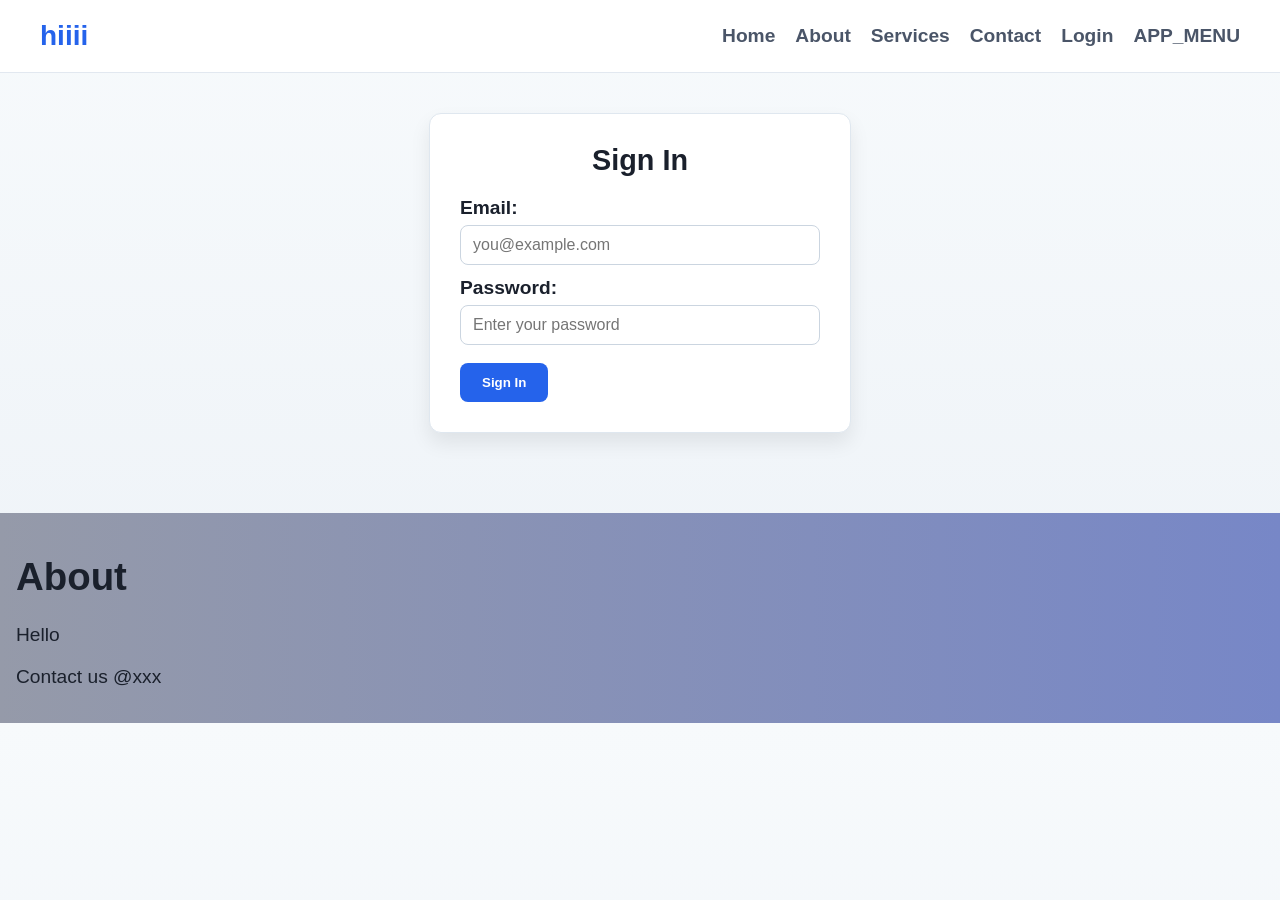
<file: login.html>
<!DOCTYPE html>
<html lang="en">
<head>
    <meta charset="UTF-8">
    <meta name="viewport" content="width=device-width, initial-scale=1.0">
    <title>Login</title>
    <link rel="stylesheet" href="main_styling.css" />
</head>
<body>
    <header class="navbar">
      <div class="logo">hiiii</div>
      <nav class="nav-links" aria-label="Main navigation">
        <a href="index.html">Home</a>
        <a href="index.html#about">About</a>
        <a href="index.html#services">Services</a>
        <a href="index.html#contact">Contact</a>
        <a href="login.html">Login</a>
        <a href="app/menu.html">APP_MENU</a>
        <link rel="stylesheet" href="main_styling.css" />
      </nav>
    </header>

    <div class="signin-div" id="signin">
        <form class="card">
            <h2>Sign In</h2>

            <label for="email">Email:</label>
            <input id="email" type="email" placeholder="you@example.com" />

            <label for="password">Password:</label>
            <input id="password" type="password" placeholder="Enter your password" />

            <button type="submit" class="btn">Sign In</button>
        </form>
    </div>

    <div id="about">
        <h1>About</h1>
        <p>Hello</p>
        <p>Contact us @xxx</p>
    </div>
</body>
</html>
</file>
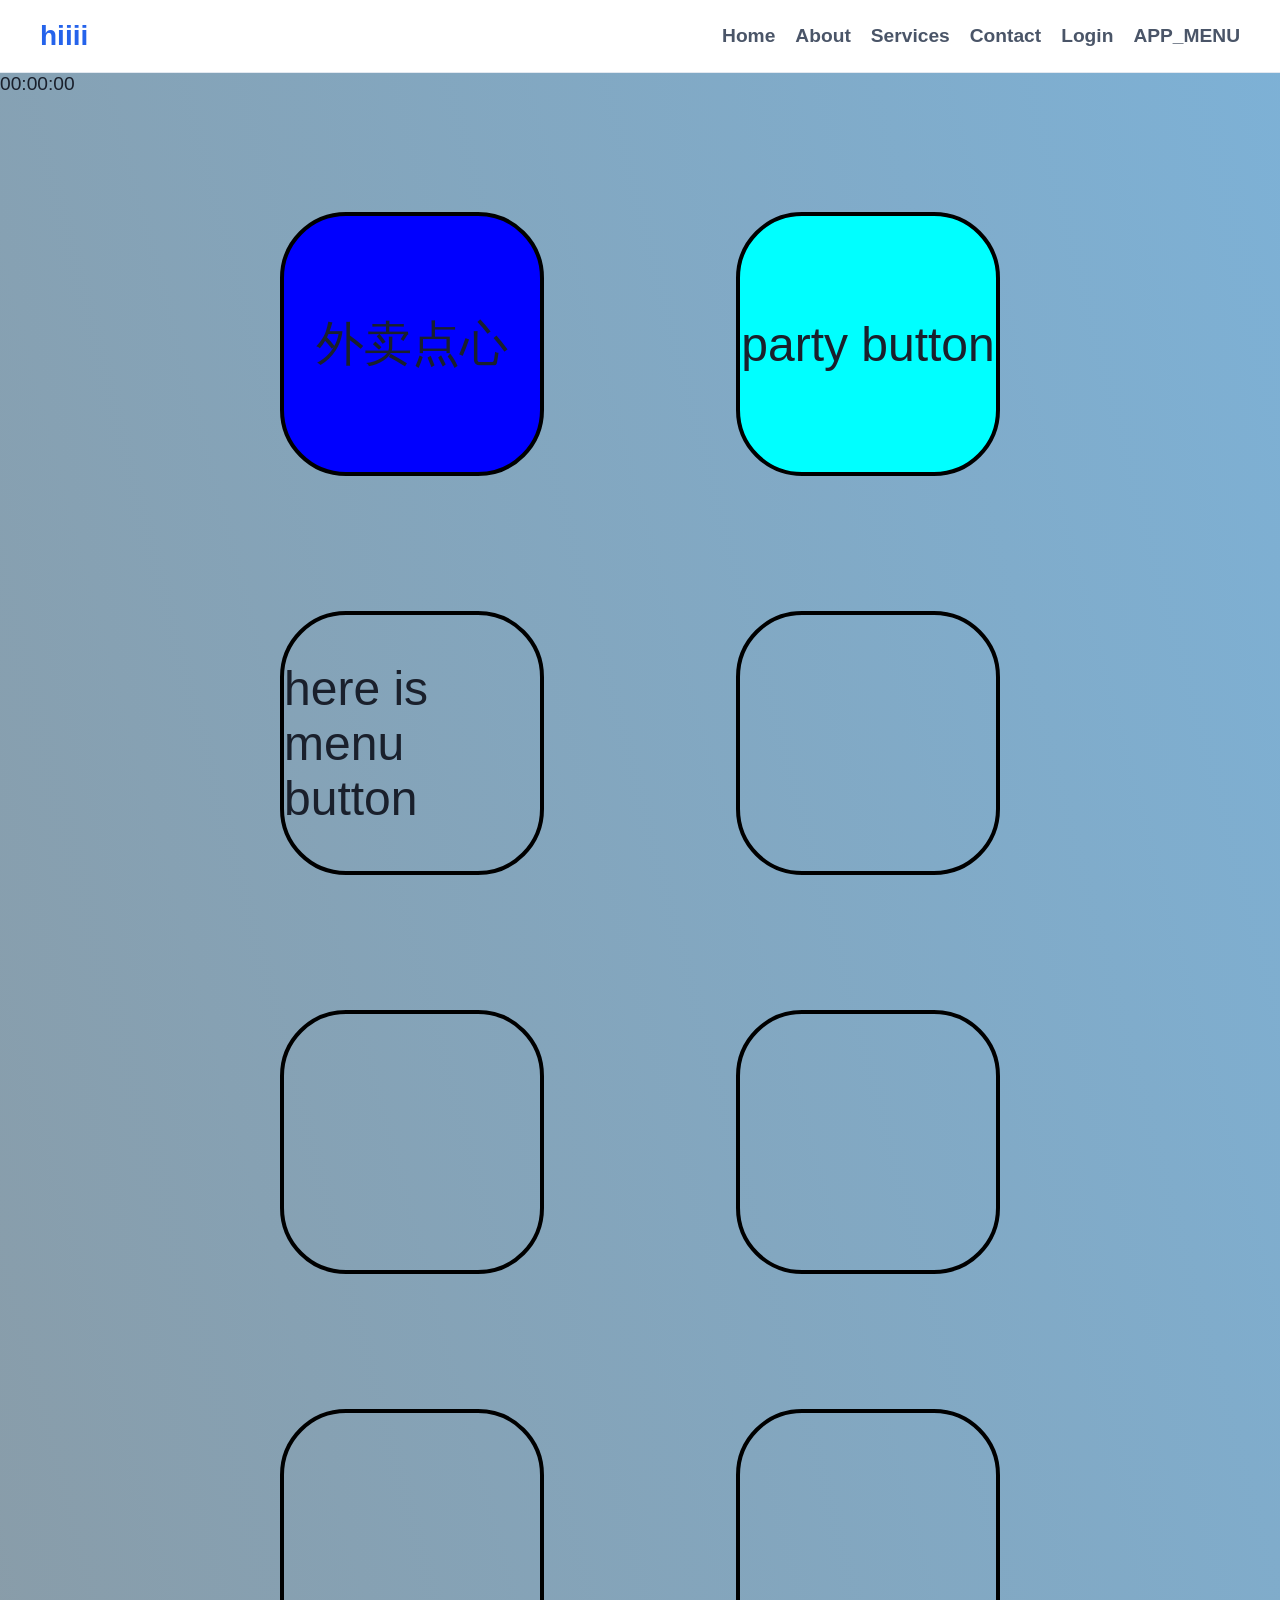
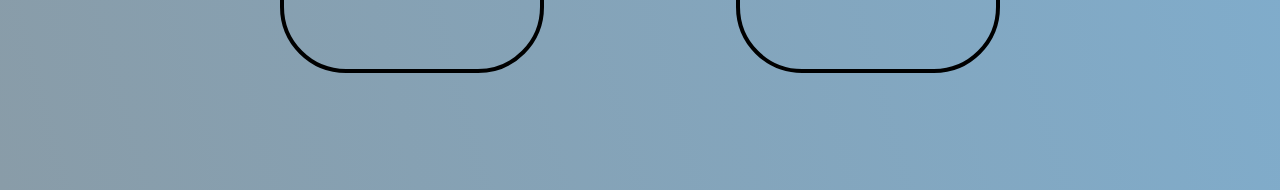
<file: app/menu.html>
<!doctype html>
<html lang="en">

<head>
    <meta charset="UTF-8" />
    <meta name="viewport" content="width=device-width, initial-scale=1.0" />
    <title>Main App Menu</title>
    <link rel="stylesheet" href="../main_styling.css" />
    <link rel="stylesheet" href="app_style.css" />

    <script src="../scripts/app_code.js" defer></script>

<body>
    <header class="navbar">
        <div class="logo">hiiii</div>
        <nav class="nav-links" aria-label="Main navigation">
            <a href="../index.html#home">Home</a>
            <a href="../index.html#about">About</a>
            <a href="../index.html#services">Services</a>
            <a href="../index.html#contact">Contact</a>
            <a href="../login.html">Login</a>
            <a href="menu.html">APP_MENU</a>
        </nav>
    </header>
    <section>
        <div class="clock">00:00:00</div>
        <div class="app-screen">
            <div id="app-select">
                <p>外卖点心</p>
            </div>
            <div id="AI">
                <p>party button</p>
            </div>
            <div id="navbar">
                <p>here is menu button</p>
            </div>
            <div></div>
            <div></div>
            <div></div>
            <div></div>
            <div></div>
        </div>
    </section>
</body>

</html>
</file>
<file: main_styling.css>
/*Variables*/
:root {
    --bg-light: #f7fafc;
    --bg-soft: #edf2f7;
    --panel-white: #ffffff;
    --text-dark: #1a202c;

    --text-muted: #4a5568;
    --primary: #2563eb;
    --primary-dark: #1d4ed8;

    --border: #e2e8f0;
    --input-border: #cbd5e0;
    --shadow-soft: rgba(0, 0, 0, 0.05);
    --shadow-strong: rgba(0, 0, 0, 0.1);
}

body {
    margin: 0;
    padding: 0;

    box-sizing: border-box; /*Redundant?*/

    background: linear-gradient( 
        180deg,
        var(--bg-light) 0%,
        var(--bg-soft) 100%
    );

    color: var(--text-dark);

    font-family: Arial, sans-serif;
    font-size: clamp(8px, 1.5vw, 32px);
}

img {
    display: block;
    max-width: 100%;
}


/*Note unify vw, px, and others*/
.navbar {
    position: sticky;
    top: 0;
    z-index: 1000;
    display: flex;
    align-items: center;
    justify-content: space-between;
    flex-wrap: wrap;
    padding: 20px 40px;
    background-color: var(--panel-white);
    border-bottom: 1px solid var(--border);
}

.logo {
    font-size: 28px;
    font-weight: bold;
    color: var(--primary);
}

.nav-links {
    display: flex;
    flex-wrap: wrap;
    gap: 20px;
}

.nav-links a {
    color: var(--text-muted);
    font-weight: bold;
    text-decoration: none;
}

.nav-links a:hover {
    color: var(--primary);
}

/* Hero */
.hero {
    padding: 60px 20px 40px;
    text-align: center;
}

.hero h1 {
    margin-bottom: 12px;
    font-size: clamp(2rem, 4vw, 3.5rem);
}

.hero p {
    margin-bottom: 24px;
    font-size: 1.1rem;
    color: var(--text-muted);
}

.hero img {
    width: 100%;
    max-width: 600px;
    margin: 20px auto 0;
    border-radius: 12px;
    box-shadow: 0 15px 30px var(--shadow-strong);
}

/* Content sections */
.about-div,
.services-div,
#buttonid {
    max-width: 900px;
    margin: 20px auto;
    padding: 40px 20px;
    text-align: center;
    border-radius: 12px;
    box-shadow: 0 8px 24px var(--shadow-soft);
}

.contact-div {
    max-width: 900px;
    margin: 20px auto;
    padding: 40px 20px;
    text-align: center;
    border-radius: 12px;
    background-color: #6274a1;
    box-shadow: 0 8px 24px var(--shadow-soft);
}

.about-div h2,
.services-div h2,
.contact-div h2 {
    margin-bottom: 10px;
    font-size: 2rem;
}

#about {
    padding: 16px;
    background: linear-gradient(to right, #959aa9, #7787c7);
}

/* Sign-in form */
.signin-div {
    padding: 40px 20px 80px;
}

.card {
    width: min(100%, 360px);
    margin: 0 auto;
    padding: 30px;
    background-color: var(--panel-white);
    border: 1px solid #dfe7ef;
    border-radius: 12px;
    box-shadow: 0 10px 20px rgba(0, 0, 0, 0.08);
}

.card h2 {
    margin-top: 0;
    margin-bottom: 20px;
    text-align: center;
}

.card label {
    display: block;
    margin-top: 12px;
    margin-bottom: 6px;
    font-weight: bold;
}

.card input {
    width: 100%;
    box-sizing: border-box;
    padding: 10px 12px;
    font-size: 1rem;
    border: 1px solid var(--input-border);
    border-radius: 8px;
}

.btn {
    display: inline-block;
    margin-top: 18px;
    padding: 12px 22px;
    border: none;
    border-radius: 8px;
    background-color: var(--primary);
    color: #ffffff;
    font-weight: bold;
    text-decoration: none;
    cursor: pointer;
}

.btn:hover {
    background-color: var(--primary-dark);
}
</file>
<file: app/app_style.css>
body {
    background-image: linear-gradient(75deg, #899ca8, #7db1d6);
}


.app-screen {
    display: flex;
    justify-content: center;
    align-items: center;
    flex-wrap: wrap;
    gap: 15vh 15vw;
    margin: clamp(1em, 13vh, 10em) clamp(1em, 5vw, 10em);
}

.app-screen > div {
    width: 20vw;
    height: 20vw;
    border: 4px solid black;
    border-radius: 25%;
    display: flex;
    justify-content: center;
    align-items: center;
    user-select: none;
    font-size: 3rem;

    transition: transform 0.2s ease-out;
}

.app-screen > div:hover {
    transform: scale(1.2);
    transition: transform 0.2s ease-in-out;
}
.app-screen > div:active {
    transform: scale(1.2);
    transition: transform 0.2s ease-in-out;
}
.app-screen > div:active:after {
    transform: scale(1.2);
    transition: transform 0.2s ease-in-out;
}

#app-select {
    background-color: blue;
}

#AI {
    background-color: aqua;
}

#main {
    width: 300px;
    height: 300px;
    border: 1px solid black;
    display: flex;
}

#main div {
    flex: 1;
}

/*
.navbar {
    padding: 20px 40px !important;
    font-size: 16px !important;
}

.navbar .logo {
    font-size: 1.5rem;
}

.nav-links a {
    font-size: 1rem;
}
*/
</file>
